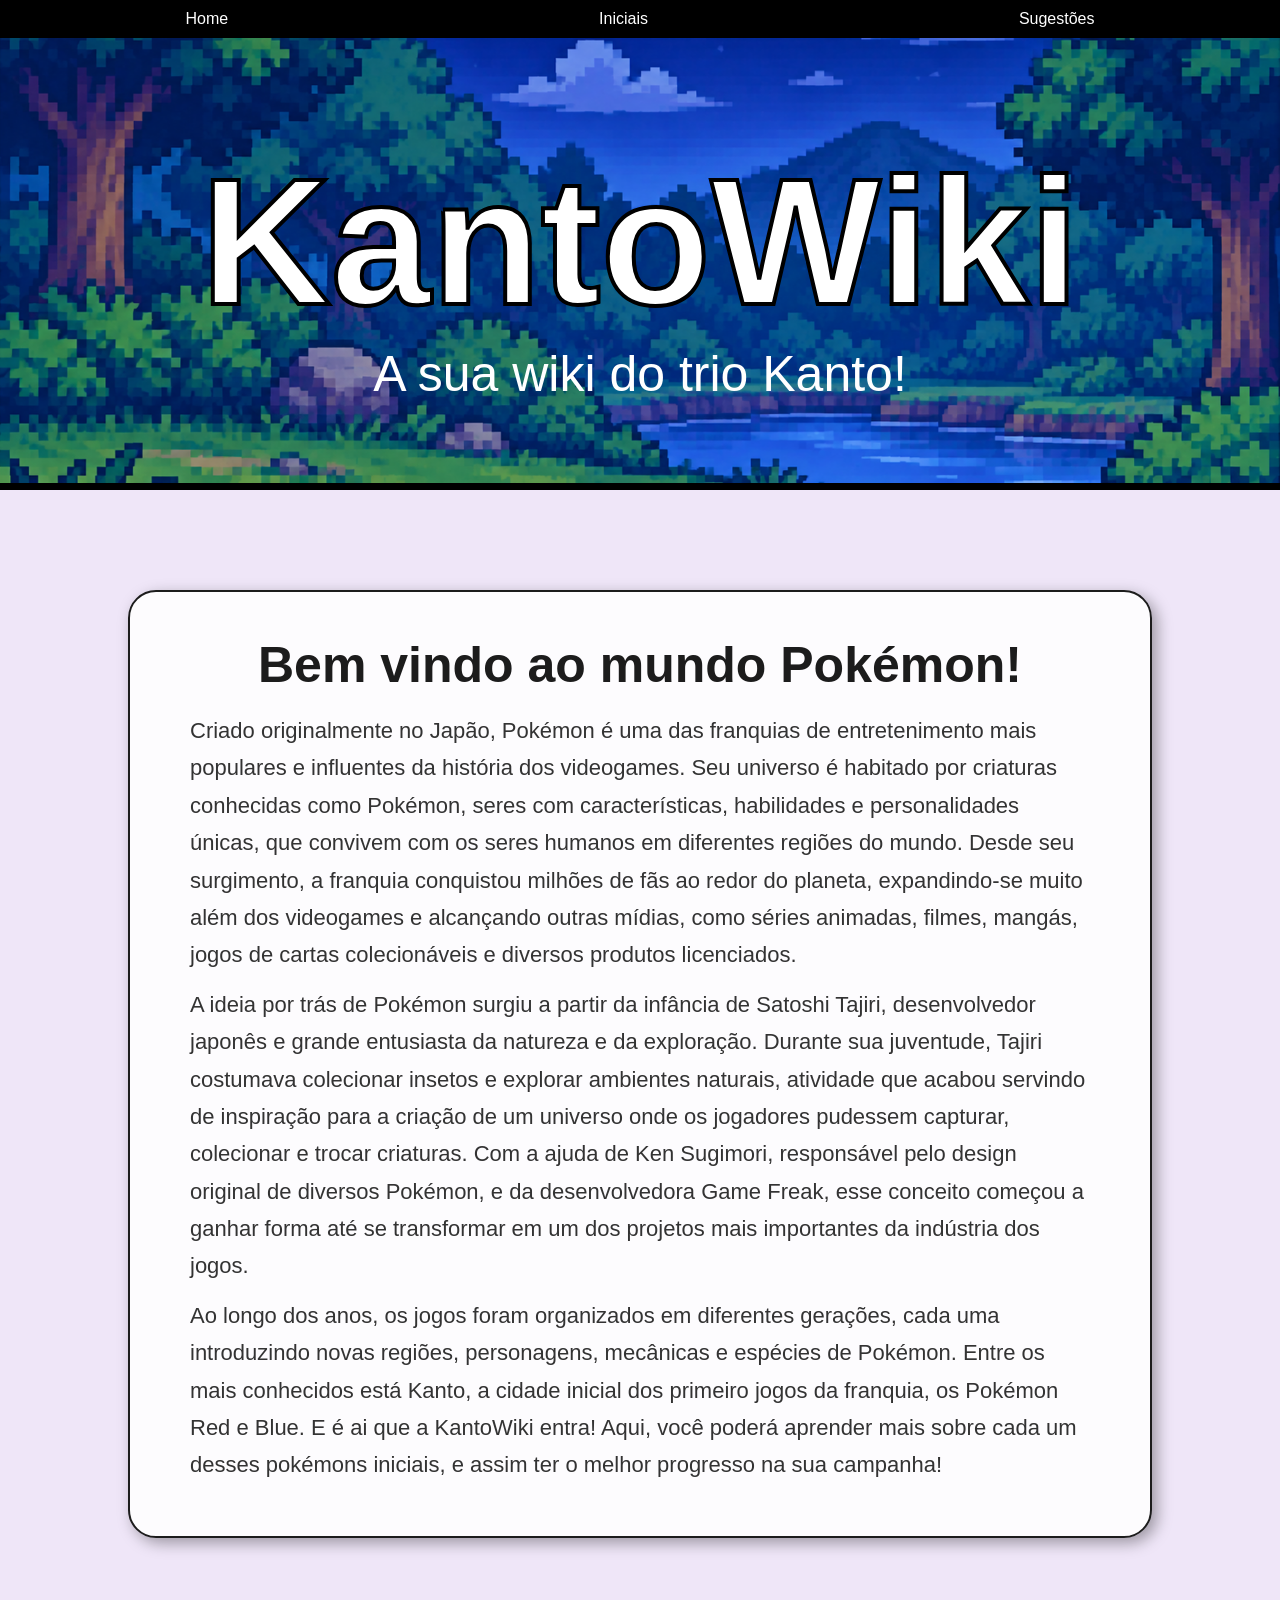
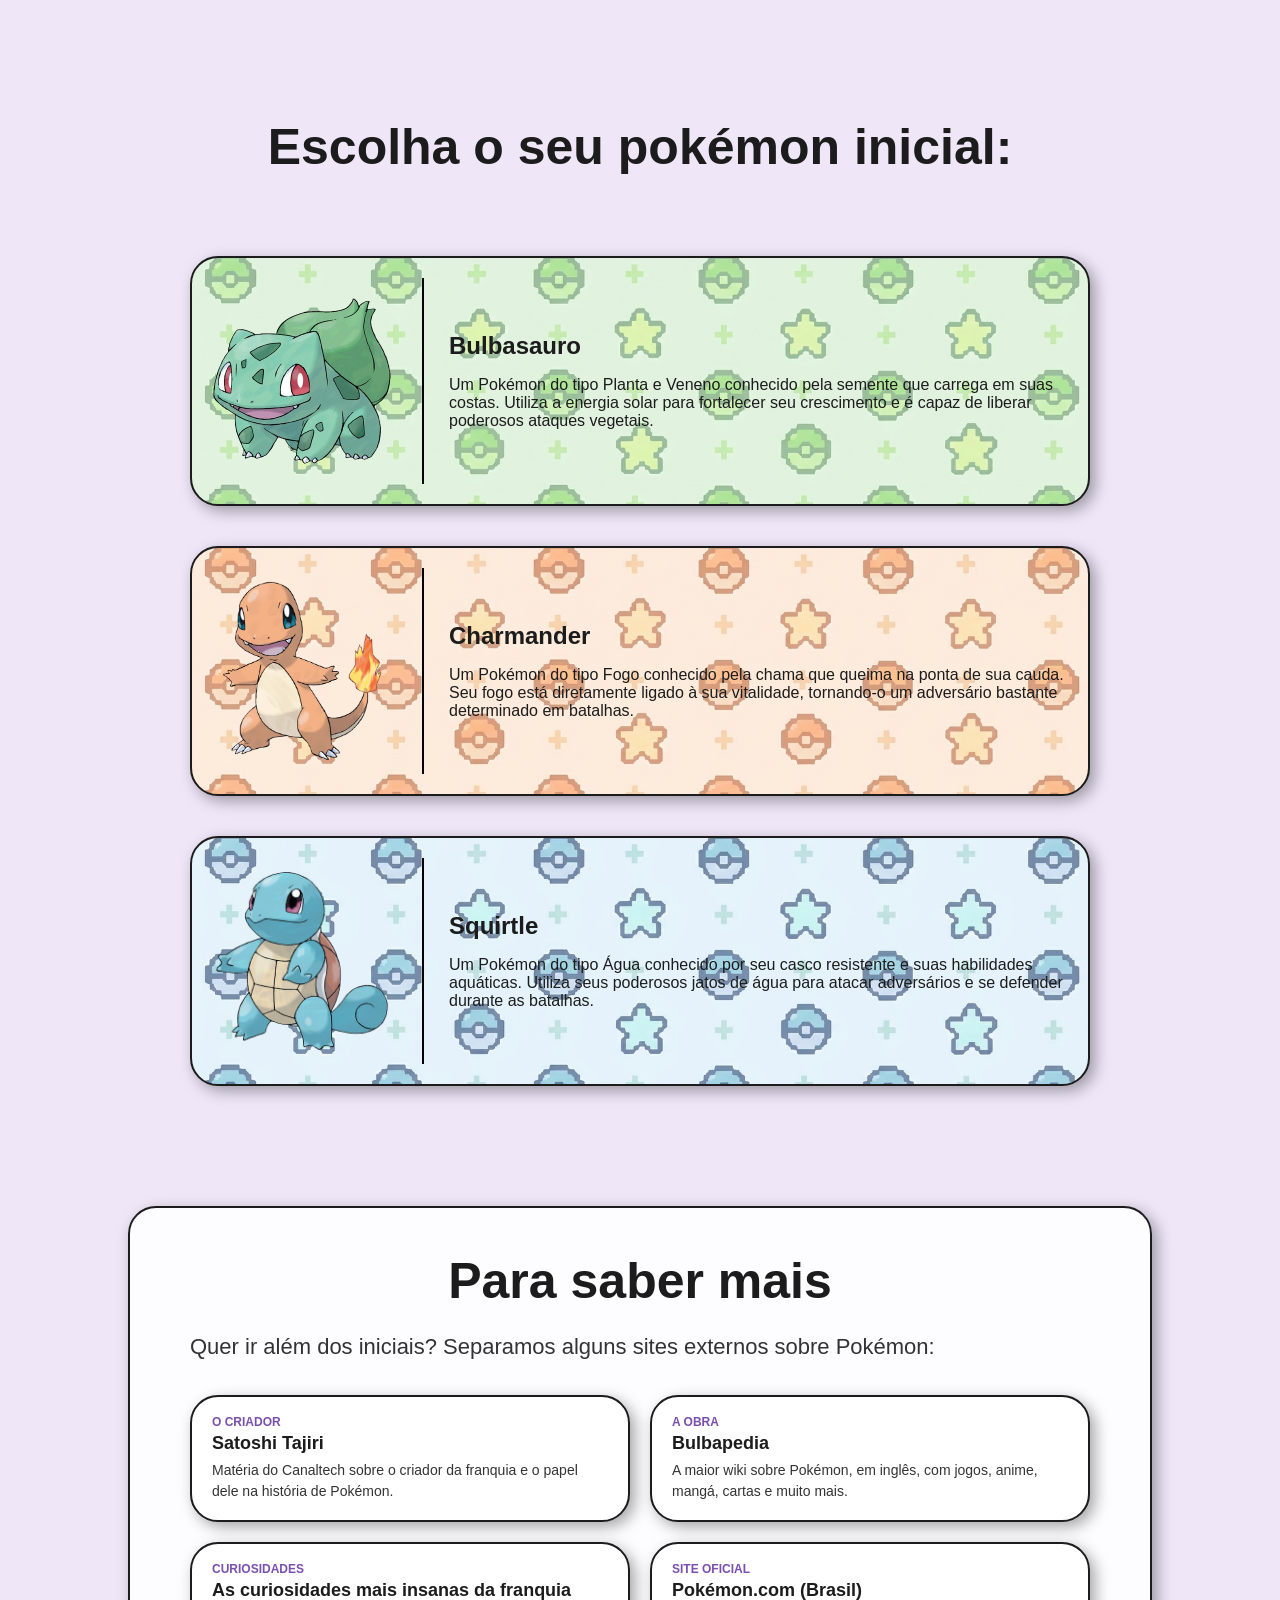
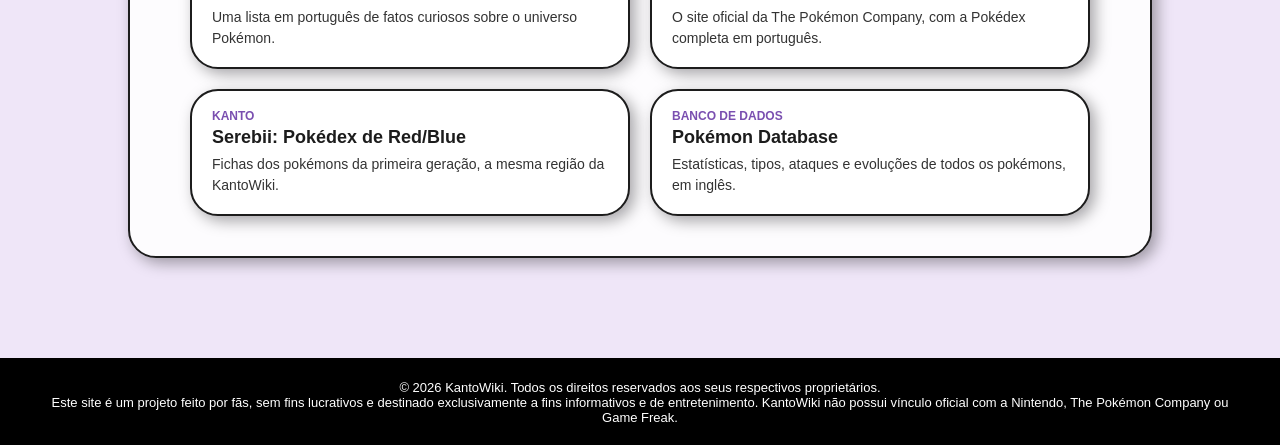
<file: index.html>
<!DOCTYPE html>
<html lang="pt-br">

<head>
    <meta charset="UTF-8">
    <meta name="viewport" content="width=device-width, initial-scale=1.0">
    <meta http-equiv="refresh" content="0; url=HTML/home.html">
    <title>KantoWiki</title>
</head>

<body>
    <p>Redirecionando para a <a href="HTML/home.html">KantoWiki</a>...</p>
</body>

</html>
</file>
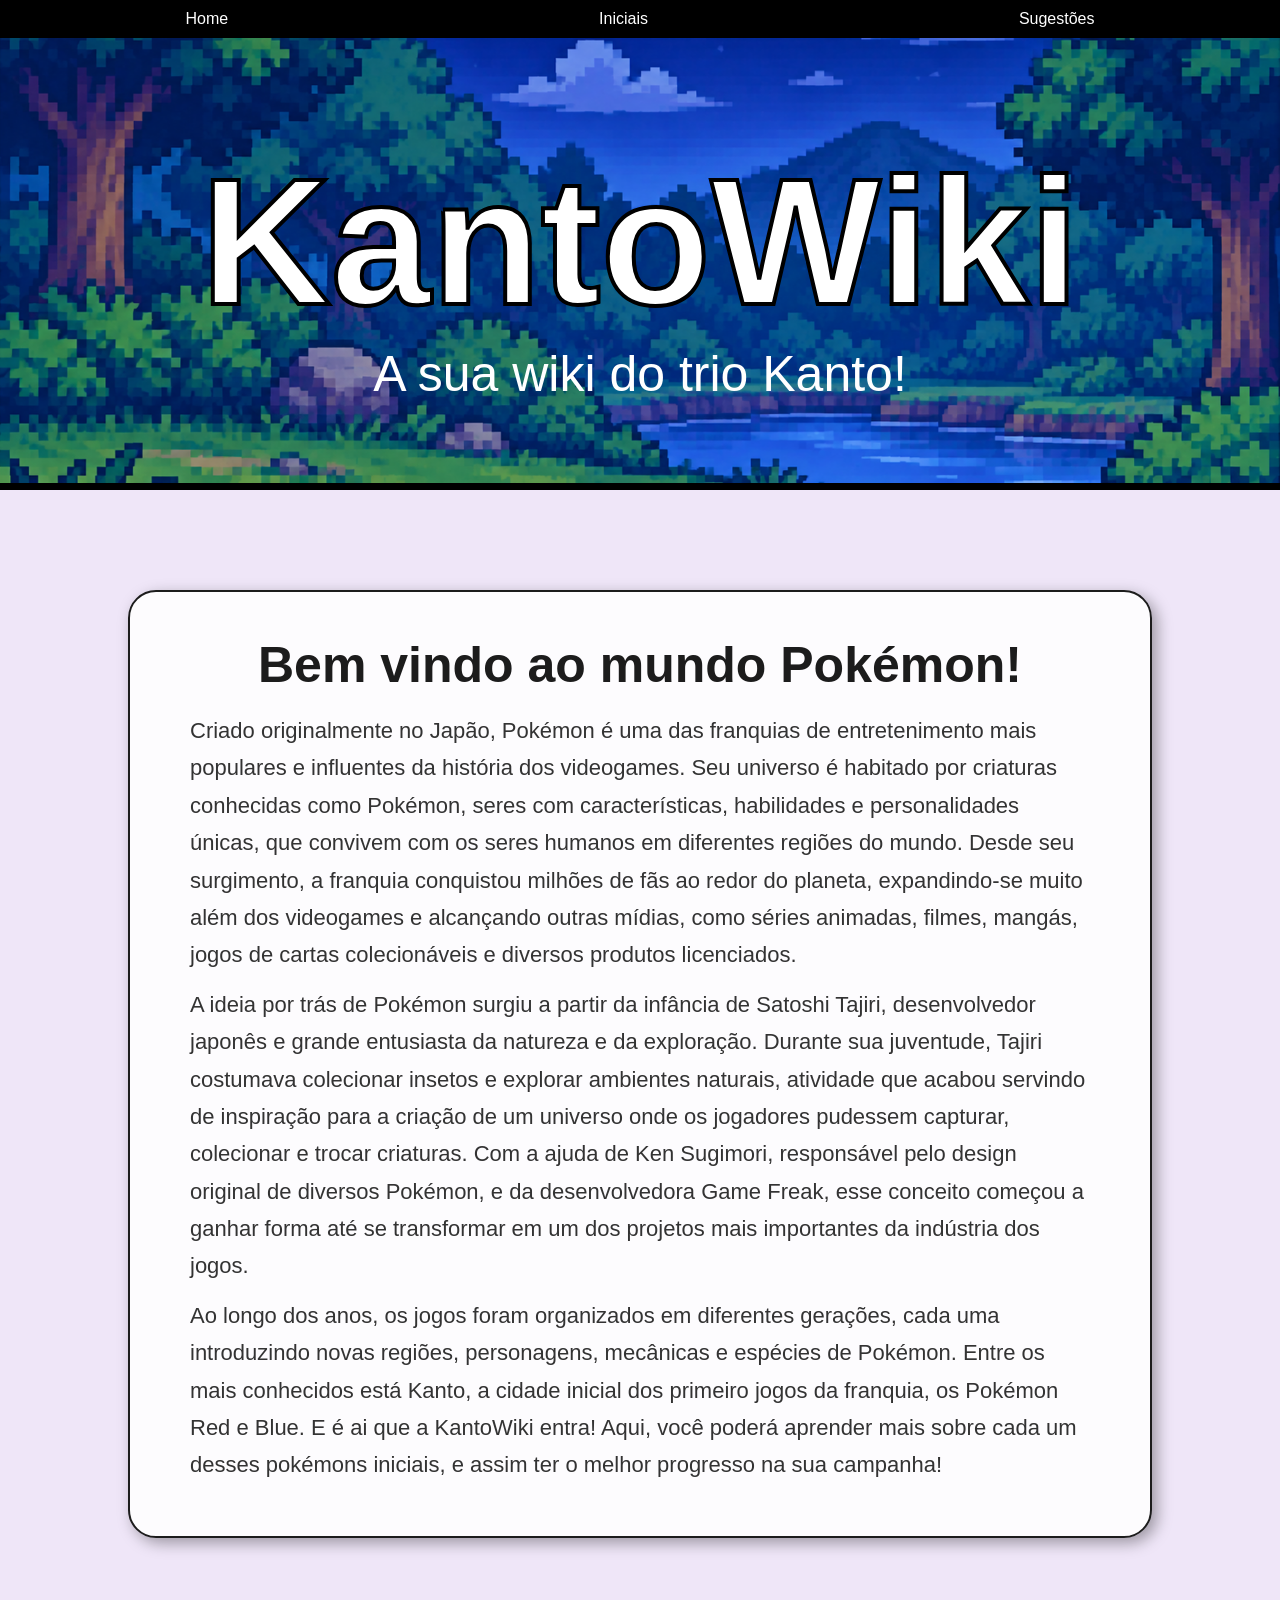
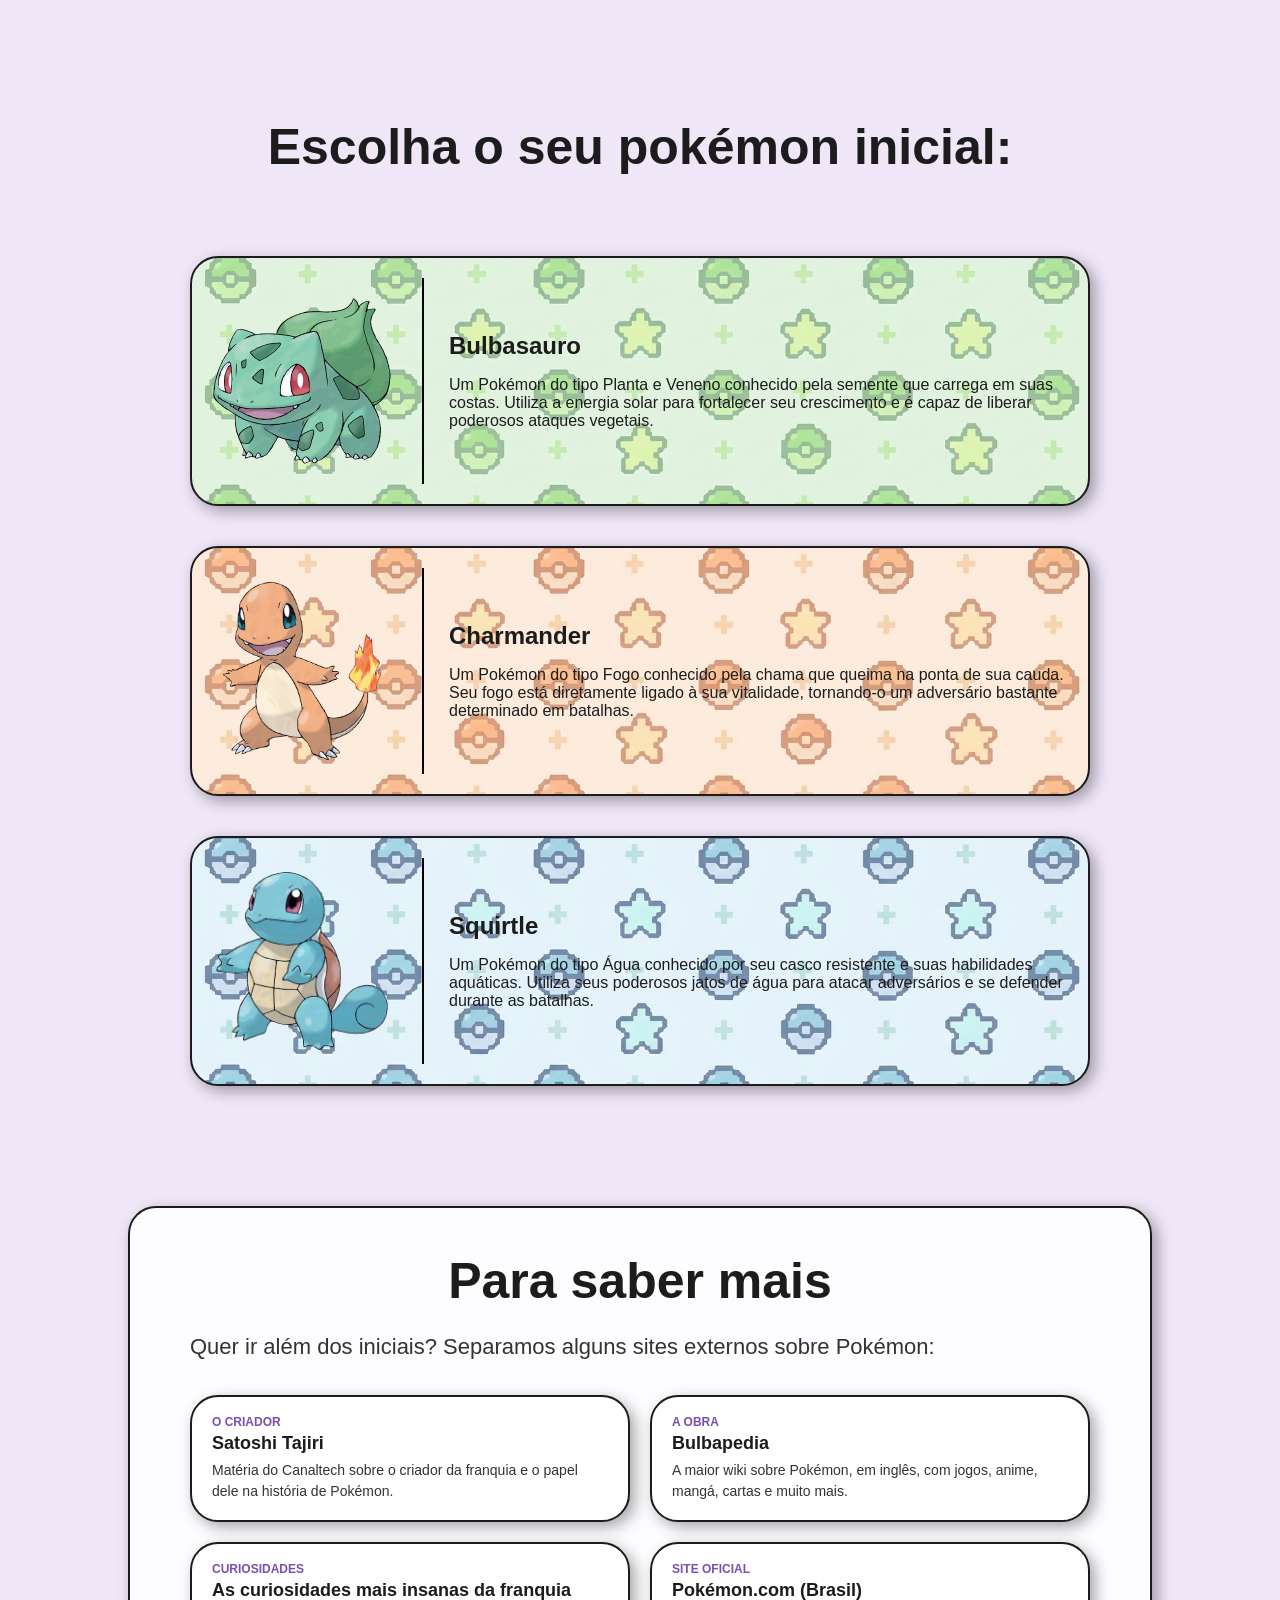
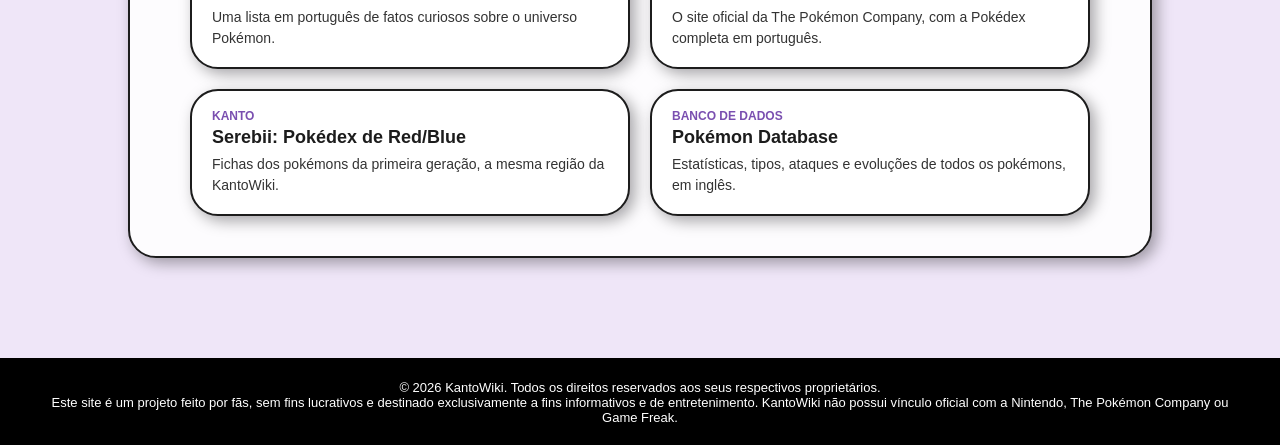
<file: HTML/home.html>
<!DOCTYPE html>
<html lang="pt-br">

<head>
    <meta charset="UTF-8">
    <meta name="viewport" content="width=device-width, initial-scale=1.0">
    <title> PokeWiki - Home </title>
    <link rel="stylesheet" href="../CSS/style.css">
    <script src="../JS/script.js" defer></script>
</head>

<body>

    <div id="intro">
        <h1> KantoWiki </h1>
        <p> A sua wiki do trio Kanto! </p>
    </div>

    <div id="pokebolas"></div>

    <nav class="menu">
        <a href="home.html"> Home </a>
        <a href="#pokemons"> Iniciais </a>
        <a href="sugestoes.html"> Sugestões </a>
    </nav>

    <header>
        <h1> KantoWiki </h1>
        <p> A sua wiki do trio Kanto! </p>
    </header>

    <main>

        <section class="card largo vidro">

            <h2 class="titulo grande"> Bem vindo ao mundo Pokémon! </h2>

            <p class="texto grande"> Criado originalmente no Japão, Pokémon é uma das franquias de entretenimento mais populares e influentes da história dos videogames. Seu universo é habitado por criaturas conhecidas como Pokémon, seres com características, habilidades e personalidades únicas, que convivem com os seres humanos em diferentes regiões do mundo. Desde seu surgimento, a franquia conquistou milhões de fãs ao redor do planeta, expandindo-se muito além dos videogames e alcançando outras mídias, como séries animadas, filmes, mangás, jogos de cartas colecionáveis e diversos produtos licenciados. </p>

            <p class="texto grande"> A ideia por trás de Pokémon surgiu a partir da infância de Satoshi Tajiri, desenvolvedor japonês e grande entusiasta da natureza e da exploração. Durante sua juventude, Tajiri costumava colecionar insetos e explorar ambientes naturais, atividade que acabou servindo de inspiração para a criação de um universo onde os jogadores pudessem capturar, colecionar e trocar criaturas. Com a ajuda de Ken Sugimori, responsável pelo design original de diversos Pokémon, e da desenvolvedora Game Freak, esse conceito começou a ganhar forma até se transformar em um dos projetos mais importantes da indústria dos jogos. </p>

            <p class="texto grande"> Ao longo dos anos, os jogos foram organizados em diferentes gerações, cada uma introduzindo novas regiões, personagens, mecânicas e espécies de Pokémon. Entre os mais conhecidos está Kanto, a cidade inicial dos primeiro jogos da franquia, os Pokémon Red e Blue. E é ai que a KantoWiki entra! Aqui, você poderá aprender mais sobre cada um desses pokémons iniciais, e assim ter o melhor progresso na sua campanha! </p>

        </section>

        <section id="pokemons">

            <h2 class="titulo grande"> Escolha o seu pokémon inicial: </h2>

            <div class="lista-iniciais">

                <a class="card inicial zoom tema-planta" href="bulbasauro.html">
                    <div class="inicial-img"> <img src="../IMG/bulbasauro.png" alt="Bulbasauro"> </div>
                    <div>
                        <h3> Bulbasauro </h3>
                        <p> Um Pokémon do tipo Planta e Veneno conhecido pela semente que carrega em suas costas. Utiliza a energia solar para fortalecer seu crescimento e é capaz de liberar poderosos ataques vegetais. </p>
                    </div>
                </a>

                <a class="card inicial zoom tema-fogo" href="charmander.html">
                    <div class="inicial-img"> <img src="../IMG/charmander.jpg" alt="Charmander"> </div>
                    <div>
                        <h3> Charmander </h3>
                        <p> Um Pokémon do tipo Fogo conhecido pela chama que queima na ponta de sua cauda. Seu fogo está diretamente ligado à sua vitalidade, tornando-o um adversário bastante determinado em batalhas. </p>
                    </div>
                </a>

                <a class="card inicial zoom tema-agua" href="squirtle.html">
                    <div class="inicial-img"> <img src="../IMG/squirtle.jpg" alt="Squirtle"> </div>
                    <div>
                        <h3> Squirtle </h3>
                        <p> Um Pokémon do tipo Água conhecido por seu casco resistente e suas habilidades aquáticas. Utiliza seus poderosos jatos de água para atacar adversários e se defender durante as batalhas. </p>
                    </div>
                </a>

            </div>

        </section>

        <section class="card largo vidro" id="links">

            <h2 class="titulo grande"> Para saber mais </h2>

            <p class="texto grande"> Quer ir além dos iniciais? Separamos alguns sites externos sobre Pokémon: </p>

            <div class="links">

                <a class="card link zoom" href="https://canaltech.com.br/games/criador-de-pokemon-satoshi-tajiri-realmente-merece-todo-o-credito-que-recebe/" target="_blank" rel="noopener noreferrer">
                    <small> O criador </small>
                    <strong> Satoshi Tajiri </strong>
                    <p> Matéria do Canaltech sobre o criador da franquia e o papel dele na história de Pokémon. </p>
                </a>

                <a class="card link zoom" href="https://bulbapedia.bulbagarden.net/" target="_blank" rel="noopener noreferrer">
                    <small> A obra </small>
                    <strong> Bulbapedia </strong>
                    <p> A maior wiki sobre Pokémon, em inglês, com jogos, anime, mangá, cartas e muito mais. </p>
                </a>

                <a class="card link zoom" href="https://canaltech.com.br/games/pokemon-as-curiosidades-mais-insanas-da-franquia-221164/" target="_blank" rel="noopener noreferrer">
                    <small> Curiosidades </small>
                    <strong> As curiosidades mais insanas da franquia </strong>
                    <p> Uma lista em português de fatos curiosos sobre o universo Pokémon. </p>
                </a>

                <a class="card link zoom" href="https://www.pokemon.com/br/pokedex" target="_blank" rel="noopener noreferrer">
                    <small> Site oficial </small>
                    <strong> Pokémon.com (Brasil) </strong>
                    <p> O site oficial da The Pokémon Company, com a Pokédex completa em português. </p>
                </a>

                <a class="card link zoom" href="https://www.serebii.net/pokedex/" target="_blank" rel="noopener noreferrer">
                    <small> Kanto </small>
                    <strong> Serebii: Pokédex de Red/Blue </strong>
                    <p> Fichas dos pokémons da primeira geração, a mesma região da KantoWiki. </p>
                </a>

                <a class="card link zoom" href="https://pokemondb.net/" target="_blank" rel="noopener noreferrer">
                    <small> Banco de dados </small>
                    <strong> Pokémon Database </strong>
                    <p> Estatísticas, tipos, ataques e evoluções de todos os pokémons, em inglês. </p>
                </a>

            </div>

        </section>

    </main>

    <footer class="rodape" id="rodape">
        <p> &copy; 2026 KantoWiki. Todos os direitos reservados aos seus respectivos proprietários. <br> Este site é um projeto feito por fãs, sem fins lucrativos e destinado exclusivamente a fins informativos e de entretenimento. KantoWiki não possui vínculo oficial com a Nintendo, The Pokémon Company ou Game Freak. </p>
    </footer>

</body>

</html>
</file>
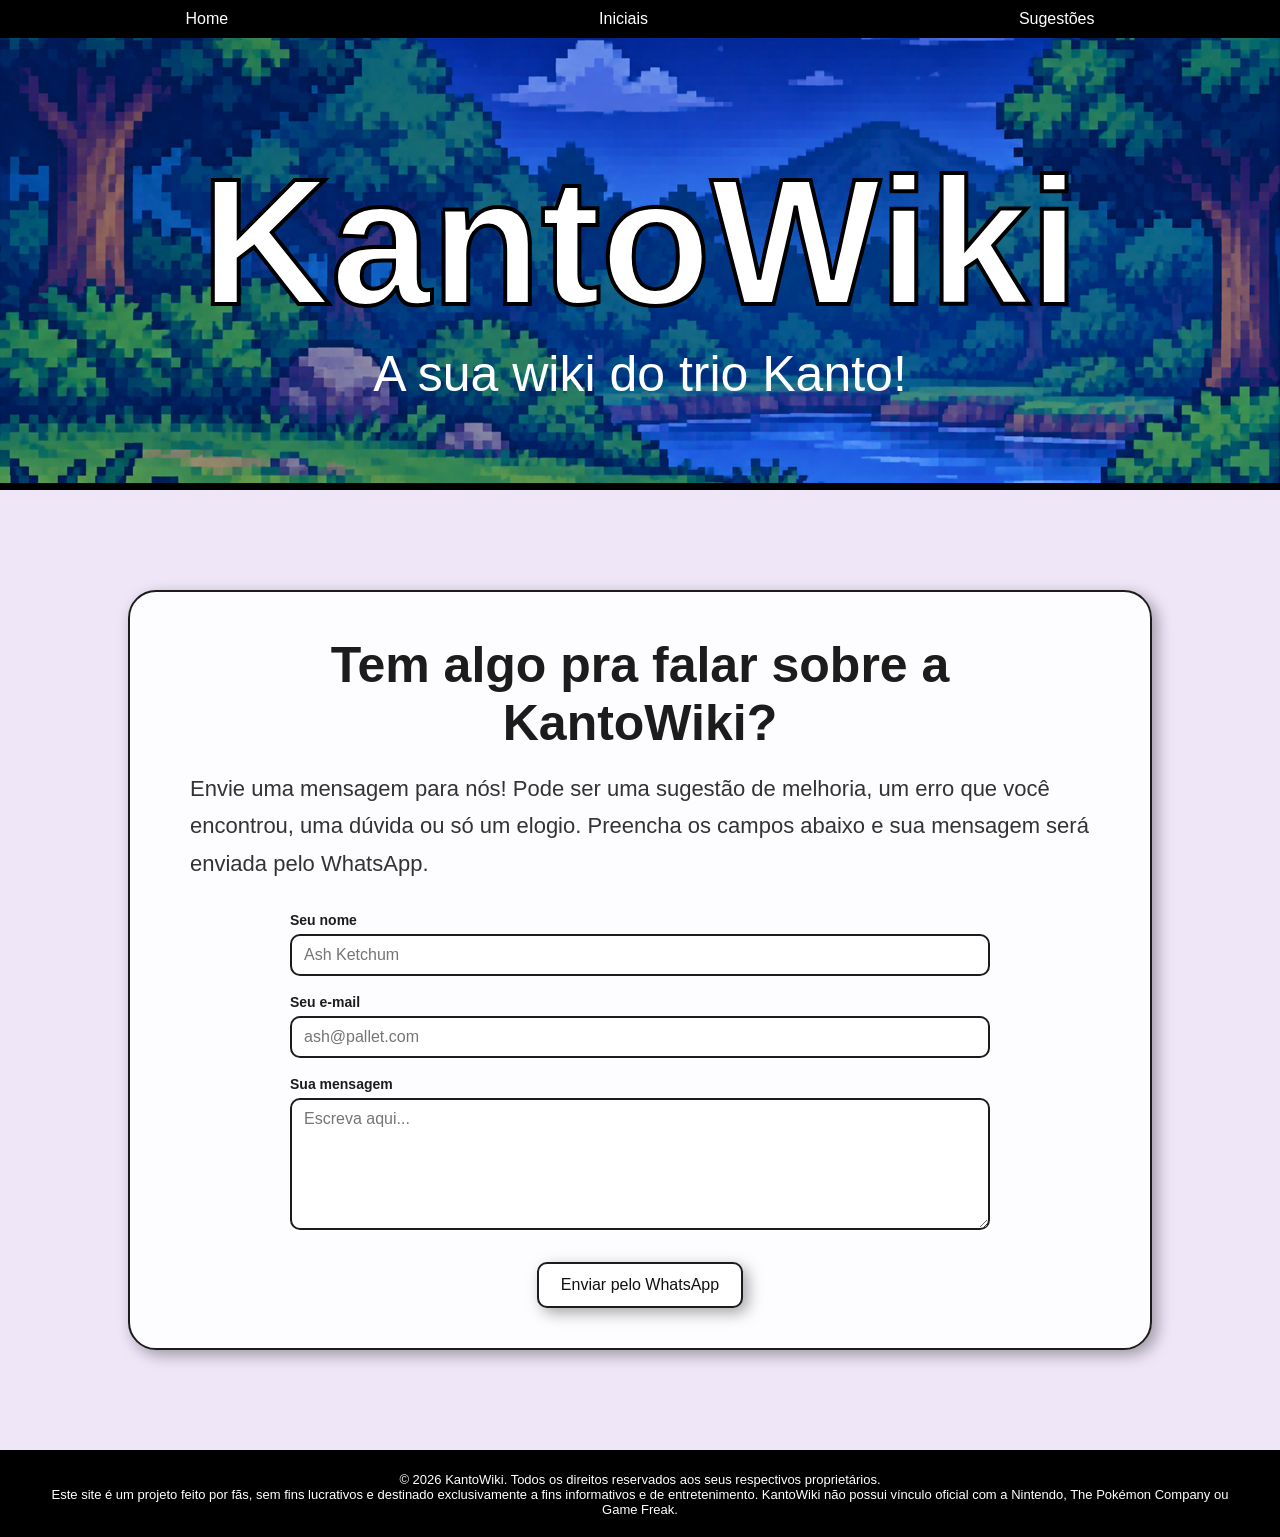
<file: HTML/sugestoes.html>
<!DOCTYPE html>
<html lang="pt-br">

<head>
    <meta charset="UTF-8">
    <meta name="viewport" content="width=device-width, initial-scale=1.0">
    <title> KantoWiki - Sugestões </title>
    <link rel="stylesheet" href="../CSS/style.css">
    <script src="../JS/script.js" defer></script>
</head>

<body>

    <div id="pokebolas"></div>

    <nav class="menu">
        <a href="home.html"> Home </a>
        <a href="home.html#pokemons"> Iniciais </a>
        <a href="sugestoes.html"> Sugestões </a>
    </nav>

    <header>
        <h1> KantoWiki </h1>
        <p> A sua wiki do trio Kanto! </p>
    </header>

    <main>

        <section class="card largo vidro">

            <h2 class="titulo grande"> Tem algo pra falar sobre a KantoWiki? </h2>

            <p class="texto grande"> Envie uma mensagem para nós! Pode ser uma sugestão de melhoria, um erro que você encontrou, uma dúvida ou só um elogio. Preencha os campos abaixo e sua mensagem será enviada pelo WhatsApp. </p>

            <form class="formulario" id="formulario">

                <div class="campo">
                    <label for="nome"> Seu nome </label>
                    <input type="text" id="nome" placeholder="Ash Ketchum" required>
                </div>

                <div class="campo">
                    <label for="email"> Seu e-mail </label>
                    <input type="email" id="email" placeholder="ash@pallet.com" required>
                </div>

                <div class="campo">
                    <label for="mensagem"> Sua mensagem </label>
                    <textarea id="mensagem" rows="6" placeholder="Escreva aqui..." required></textarea>
                </div>

                <button class="botao zoom" type="submit"> Enviar pelo WhatsApp </button>

            </form>

        </section>

    </main>

    <footer class="rodape">
        <p> &copy; 2026 KantoWiki. Todos os direitos reservados aos seus respectivos proprietários. <br> Este site é um projeto feito por fãs, sem fins lucrativos e destinado exclusivamente a fins informativos e de entretenimento. KantoWiki não possui vínculo oficial com a Nintendo, The Pokémon Company ou Game Freak. </p>
    </footer>

</body>

</html>
</file>
<file: CSS/style.css>
* {
    box-sizing: border-box;
    margin: 0;
    padding: 0;
    font-family: 'Segoe UI', Tahoma, Geneva, Verdana, sans-serif;
}

html {
    scroll-behavior: smooth;
}

a {
    text-decoration: none;
    color: inherit;
}

.tema-planta {
    --fundo: url(../IMG/background-verde.jfif);
    --fundo-cor: #dff0d4;
    --cor: #2e7d32;
    --foto: #d7efc2;
    --barra-a: #8bd16b;
    --barra-b: #3f9f45;
}

.tema-fogo {
    --fundo: url(../IMG/background-laranja.png);
    --fundo-cor: #ffe9d2;
    --cor: #d9460f;
    --foto: #ffe0b0;
    --barra-a: #ffa066;
    --barra-b: #e8501c;
}

.tema-agua {
    --fundo: url(../IMG/background-azul.png);
    --fundo-cor: #dcefff;
    --cor: #1565b0;
    --foto: #d3ecfb;
    --barra-a: #7fc4f5;
    --barra-b: #1e78c8;
}


body {
    background-color: var(--fundo-cor, #efe6f8);
    background-image: var(--fundo, none);
    background-size: cover;
    background-position: center;
    background-attachment: fixed;
    min-height: 100vh;
    color: #1c1c1c;
}



.card {
    background-color: #fff;
    border: 2px solid #1c1c1c;
    border-radius: 28px;
    padding: 20px 22px 32px;
    box-shadow: 5px 5px 15px rgba(0, 0, 0, 0.35);
}

.largo {
    width: 80%;
    margin: 0 auto;
}

.vidro {
    background-color: rgba(255, 255, 255, 0.85);
    padding: 40px 60px;
}

.zoom {
    transition: transform 0.3s;
}

.zoom:hover {
    transform: scale(1.05);
}

.pilula {
    background-color: #fff;
    color: #111;
    font-size: 13px;
    font-weight: 600;
    padding: 8px 14px;
    border-radius: 999px;
    box-shadow: 0 1px 4px rgba(0, 0, 0, 0.25);
}

.pilula.ativo {
    background-color: var(--cor);
    color: #fff;
}

.botao {
    display: block;
    width: fit-content;
    margin: 28px auto 0;
    background-color: #fff;
    color: #111;
    font-size: 16px;
    padding: 12px 22px;
    border: 2px solid #1c1c1c;
    border-radius: 10px;
    box-shadow: 5px 5px 15px rgba(0, 0, 0, 0.35);
    cursor: pointer;
}

.titulo {
    text-align: center;
    font-size: 38px;
    font-weight: 500;
    margin: 4px 0 18px;
}

.titulo span {
    color: #8a8a8a;
    font-weight: 400;
}

.titulo.grande {
    font-size: 50px;
    font-weight: 700;
}

.texto {
    font-size: 14px;
    line-height: 1.7;
    color: #333;
    margin-bottom: 12px;
}

.texto.grande {
    font-size: 22px;
}

.chips {
    display: flex;
    flex-wrap: wrap;
    gap: 6px;
}

.chip {
    color: #fff;
    font-size: 12px;
    font-weight: 500;
    padding: 4px 12px;
    border-radius: 8px;
}

.chip.planta   { background-color: #3f9f45; }
.chip.veneno   { background-color: #9c3fb0; }
.chip.fogo     { background-color: #e8501c; }
.chip.agua     { background-color: #2f7fd6; }
.chip.voador   { background-color: #6f86d6; }
.chip.terra    { background-color: #9a7b4f; }
.chip.pedra    { background-color: #a08a22; }
.chip.eletrico { background-color: #c98f00; }
.chip.gelo     { background-color: #2a9fc4; }
.chip.psiquico { background-color: #e5487f; }

.rodape {
    padding: 20px 40px;
    text-align: center;
    font-size: 13px;
    background-color: #000;
    color: #fff;
}

.rodape.caixa {
    margin-top: 20px;
    padding: 12px 16px;
    background-color: #fff;
    border: 2px solid #1c1c1c;
    color: #333;
    border-radius: 12px;
    font-size: 12px;
}



#pokebolas {
    position: fixed;
    inset: 0;
    z-index: -1;
    overflow: hidden;
    pointer-events: none;
}

.pokebola {
    position: absolute;
    top: 0;
    border-radius: 50%;
    border: 3px solid #9b72c4;
    background: linear-gradient(#b48fdc 0 46%, #9b72c4 46% 54%, #f3eafc 54% 100%);
    animation: cair linear infinite;
}

.pokebola::after {
    content: "";
    position: absolute;
    top: 50%;
    left: 50%;
    width: 30%;
    height: 30%;
    transform: translate(-50%, -50%);
    border-radius: 50%;
    border: 3px solid #9b72c4;
    background-color: #f3eafc;
}

@keyframes cair {
    from { transform: translateY(-15vh) rotate(0deg); }
    to   { transform: translateY(115vh) rotate(360deg); }
}

#intro {
    position: fixed;
    inset: 0;
    z-index: 9999;
    display: flex;
    flex-direction: column;
    align-items: center;
    justify-content: center;
    background: linear-gradient(#1a1a40, #000);
    animation: intro-sai 0.8s ease 3s forwards;
}

#intro h1 {
    color: #fff;
    font-size: clamp(48px, 14vw, 120px);
    text-shadow: 0 0 25px rgba(180, 143, 220, 0.9);
    opacity: 0;
    animation: logo-entra 1.2s ease 0.3s forwards;
}

#intro p {
    color: #fff;
    font-size: 35px;
    opacity: 0;
    animation: logo-entra 1.2s ease 1s forwards;
}

@keyframes logo-entra {
    from { opacity: 0; transform: scale(0.8); }
    to   { opacity: 1; transform: scale(1); }
}

@keyframes intro-sai {
    to { opacity: 0; visibility: hidden; }
}

.sem-intro #intro {
    display: none;
}

.menu {
    background-color: #000;
    color: #fff;
    display: flex;
    justify-content: space-around;
    gap: 20px;
    padding: 10px;
}

header {
    background-image: url(../IMG/background-img.png);
    background-size: cover;
    background-position: center;
    border-bottom: 7px solid #000;
    text-align: center;
    color: #fff;
}

header h1 {
    font-size: 180px;
    -webkit-text-stroke: 4px #000;
    padding-top: 100px;
}

header p {
    font-size: 50px;
    padding-bottom: 80px;
}

main {
    padding: 100px 0;
    border-bottom: 2px solid #000;
}

#pokemons .titulo {
    margin: 180px 0 80px;
}

.lista-iniciais {
    display: flex;
    flex-direction: column;
    align-items: center;
    gap: 40px;
}

.inicial {
    display: flex;
    align-items: center;
    gap: 25px;
    width: 900px;
    max-width: 100%;
    height: 250px;
    padding: 20px;
    background-image: var(--fundo);
    background-size: cover;
    background-position: center;
}

.inicial-img {
    height: 100%;
    flex-shrink: 0;
    display: flex;
    align-items: center;
    padding-right: 30px;
    border-right: 2px solid #000;
}

.inicial-img img {
    width: 180px;
    height: 180px;
    object-fit: contain;
}

.inicial h3 {
    font-size: 24px;
    margin-bottom: 16px;
}


#links {
    margin-top: 120px;
}

.links {
    display: grid;
    grid-template-columns: 1fr 1fr;
    gap: 20px;
    margin-top: 30px;
}

.link {
    display: block;
    padding: 18px 20px;
}

.link small {
    display: block;
    font-size: 12px;
    font-weight: 700;
    text-transform: uppercase;
    color: #7a4fb0;
    margin-bottom: 4px;
}

.link strong {
    display: block;
    font-size: 18px;
    margin-bottom: 6px;
}

.link p {
    font-size: 14px;
    line-height: 1.5;
    color: #333;
}


.formulario {
    max-width: 700px;
    margin: 30px auto 0;
}

.campo {
    margin-bottom: 18px;
}

.campo label {
    display: block;
    font-size: 14px;
    font-weight: 700;
    margin-bottom: 6px;
}

.campo input,
.campo textarea {
    width: 100%;
    padding: 10px 12px;
    font-size: 16px;
    background-color: #fff;
    border: 2px solid #1c1c1c;
    border-radius: 10px;
    resize: vertical;
}

.campo input:focus,
.campo textarea:focus {
    outline: 3px solid #b48fdc;
}



#efeitos {
    position: fixed;
    inset: 0;
    z-index: 0;
    overflow: hidden;
    pointer-events: none;
}

.particula {
    position: absolute;
    bottom: -70px;
    animation-timing-function: linear;
    animation-iteration-count: infinite;
}

.particula-i {
    width: 100%;
    height: 100%;
    background-size: contain;
    background-repeat: no-repeat;
    background-position: center;
    animation-timing-function: ease-in-out;
    animation-iteration-count: infinite;
    animation-direction: alternate;
}

.particula.planta                { animation-name: cair-folha; bottom: auto; top: -80px; }
.particula.planta .particula-i   { animation-name: balancar-folha; }
.particula.fogo                  { animation-name: subir-fogo; }
.particula.fogo .particula-i     { animation-name: tremer-fogo; }
.particula.agua                  { animation-name: subir-bolha; }
.particula.agua .particula-i     { animation-name: balancar-bolha; }

@keyframes cair-folha {
    from { transform: translateY(0); }
    to   { transform: translateY(115vh); }
}

@keyframes subir-fogo {
    0%   { transform: translateY(0) scale(1);         opacity: 0; }
    10%  { opacity: 1; }
    70%  { opacity: 0.9; }
    100% { transform: translateY(-115vh) scale(0.35); opacity: 0; }
}

@keyframes subir-bolha {
    0%   { transform: translateY(0) scale(1);         opacity: 0; }
    10%  { opacity: 0.9; }
    85%  { opacity: 0.9; }
    100% { transform: translateY(-115vh) scale(1.15); opacity: 0; }
}

@keyframes balancar-folha {
    from { transform: translateX(-30px) rotate(-35deg); }
    to   { transform: translateX(30px) rotate(35deg); }
}

@keyframes tremer-fogo {
    from { transform: translateX(-12px) scaleY(1) rotate(-6deg); }
    to   { transform: translateX(12px) scaleY(1.18) rotate(6deg); }
}

@keyframes balancar-bolha {
    from { transform: translateX(-18px); }
    to   { transform: translateX(18px); }
}

@media (prefers-reduced-motion: reduce) {
    .particula, .particula-i { animation: none; }
}

.pagina {
    position: relative;
    z-index: 1;
    max-width: 780px;
    margin: 0 auto;
    padding: 24px 16px 40px;
}

.barra-topo {
    display: flex;
    flex-wrap: wrap;
    align-items: center;
    justify-content: space-between;
    gap: 10px;
    margin-bottom: 12px;
}

.troca {
    display: flex;
    gap: 6px;
}

#card {
    animation: entrar 0.4s ease both;
}

@keyframes entrar {
    from { opacity: 0; transform: translateY(12px); }
    to   { opacity: 1; transform: translateY(0); }
}

.topo {
    display: grid;
    grid-template-columns: 200px 1fr;
    gap: 18px;
}

.foto {
    width: 200px;
    height: 230px;
    background-color: var(--foto);
    border: 2px solid #1c1c1c;
    border-radius: 14px;
    display: flex;
    align-items: center;
    justify-content: center;
}

.foto img {
    max-width: 90%;
    max-height: 90%;
    object-fit: contain;
}

.info-painel {
    background-color: var(--cor);
    color: #fff;
    border-radius: 14px;
    padding: 14px 16px;
    margin-top: 12px;
    display: grid;
    grid-template-columns: 1fr 1fr;
    gap: 12px 16px;
}

.info-painel span {
    display: block;
    font-size: 11px;
    opacity: 0.9;
    margin-bottom: 2px;
}

.info-painel strong {
    font-size: 14px;
    font-weight: 500;
}

.rotulo {
    font-size: 13px;
    font-weight: 700;
    margin: 14px 0 6px;
}

.secao {
    font-size: 15px;
    font-weight: 700;
    margin: 24px 0 10px;
}

.stats {
    background-color: #ececec;
    border-radius: 14px;
    padding: 14px 16px;
}

.stat {
    display: grid;
    grid-template-columns: 80px 1fr 30px;
    align-items: center;
    gap: 10px;
    font-size: 12px;
    margin: 8px 0;
}

.stat-valor {
    text-align: right;
}

.barra {
    height: 7px;
    background-color: #cfcfcf;
    border-radius: 999px;
    overflow: hidden;
}

.barra div {
    height: 100%;
    width: calc(var(--v) / 130 * 100%);
    background: linear-gradient(90deg, var(--barra-a), var(--barra-b));
    border-radius: 999px;
    animation: encher 1s ease-out both;
}

@keyframes encher {
    from { width: 0; }
}

.total {
    text-align: right;
    font-size: 12px;
    color: #555;
    margin-top: 6px;
}

.evolucoes {
    background-color: #444;
    border-radius: 16px;
    padding: 22px 16px;
    display: flex;
    justify-content: space-around;
    align-items: center;
    gap: 8px;
}

.evolucoes .chips {
    justify-content: center;
}

.evolucoes .chip {
    font-size: 11px;
    padding: 3px 10px;
}

.evo-item {
    text-align: center;
    color: #fff;
    width: 120px;
}

.evo-img {
    width: 72px;
    height: 72px;
    background-color: #fff;
    border-radius: 50%;
    margin: 0 auto 8px;
    display: flex;
    align-items: center;
    justify-content: center;
    overflow: hidden;
}

.evo-img img {
    width: 82%;
    height: 82%;
    object-fit: contain;
}

.evo-nome {
    font-size: 13px;
    font-weight: 700;
}

.evo-num {
    font-size: 10px;
    color: #ccc;
    margin: 2px 0 6px;
}

.evo-seta {
    color: #fff;
    text-align: center;
}

.evo-seta span {
    display: block;
    font-size: 26px;
    line-height: 1;
}

.evo-seta small {
    font-size: 10px;
}

.lista {
    padding-left: 22px;
}

.lista li {
    margin-bottom: 6px;
}



@media (max-width: 900px) {
    header h1 {
        font-size: clamp(52px, 16vw, 100px);
        -webkit-text-stroke: 3px #000;
        padding: 70px 20px 0;
    }

    header p {
        font-size: 28px;
        padding: 10px 20px 50px;
    }

    main {
        padding: 70px 20px;
    }

    .largo {
        width: 100%;
    }
}

@media (max-width: 640px) {
    .menu {
        flex-wrap: wrap;
    }

    .titulo {
        font-size: 30px;
    }

    .titulo.grande {
        font-size: 36px;
    }

    .texto.grande {
        font-size: 18px;
    }

    .vidro {
        padding: 20px;
    }

    .links {
        grid-template-columns: 1fr;
    }

    .inicial {
        flex-direction: column;
        height: auto;
        padding: 16px;
        text-align: center;
    }

    .inicial-img {
        width: 100%;
        height: 180px;
        justify-content: center;
        padding: 0 0 16px;
        border-right: 0;
        border-bottom: 2px solid #000;
    }

    .barra-topo {
        flex-direction: column;
        align-items: flex-start;
    }

    .topo {
        grid-template-columns: 1fr;
    }

    .foto {
        width: 100%;
    }

    .evolucoes {
        flex-wrap: wrap;
    }
}
</file>
